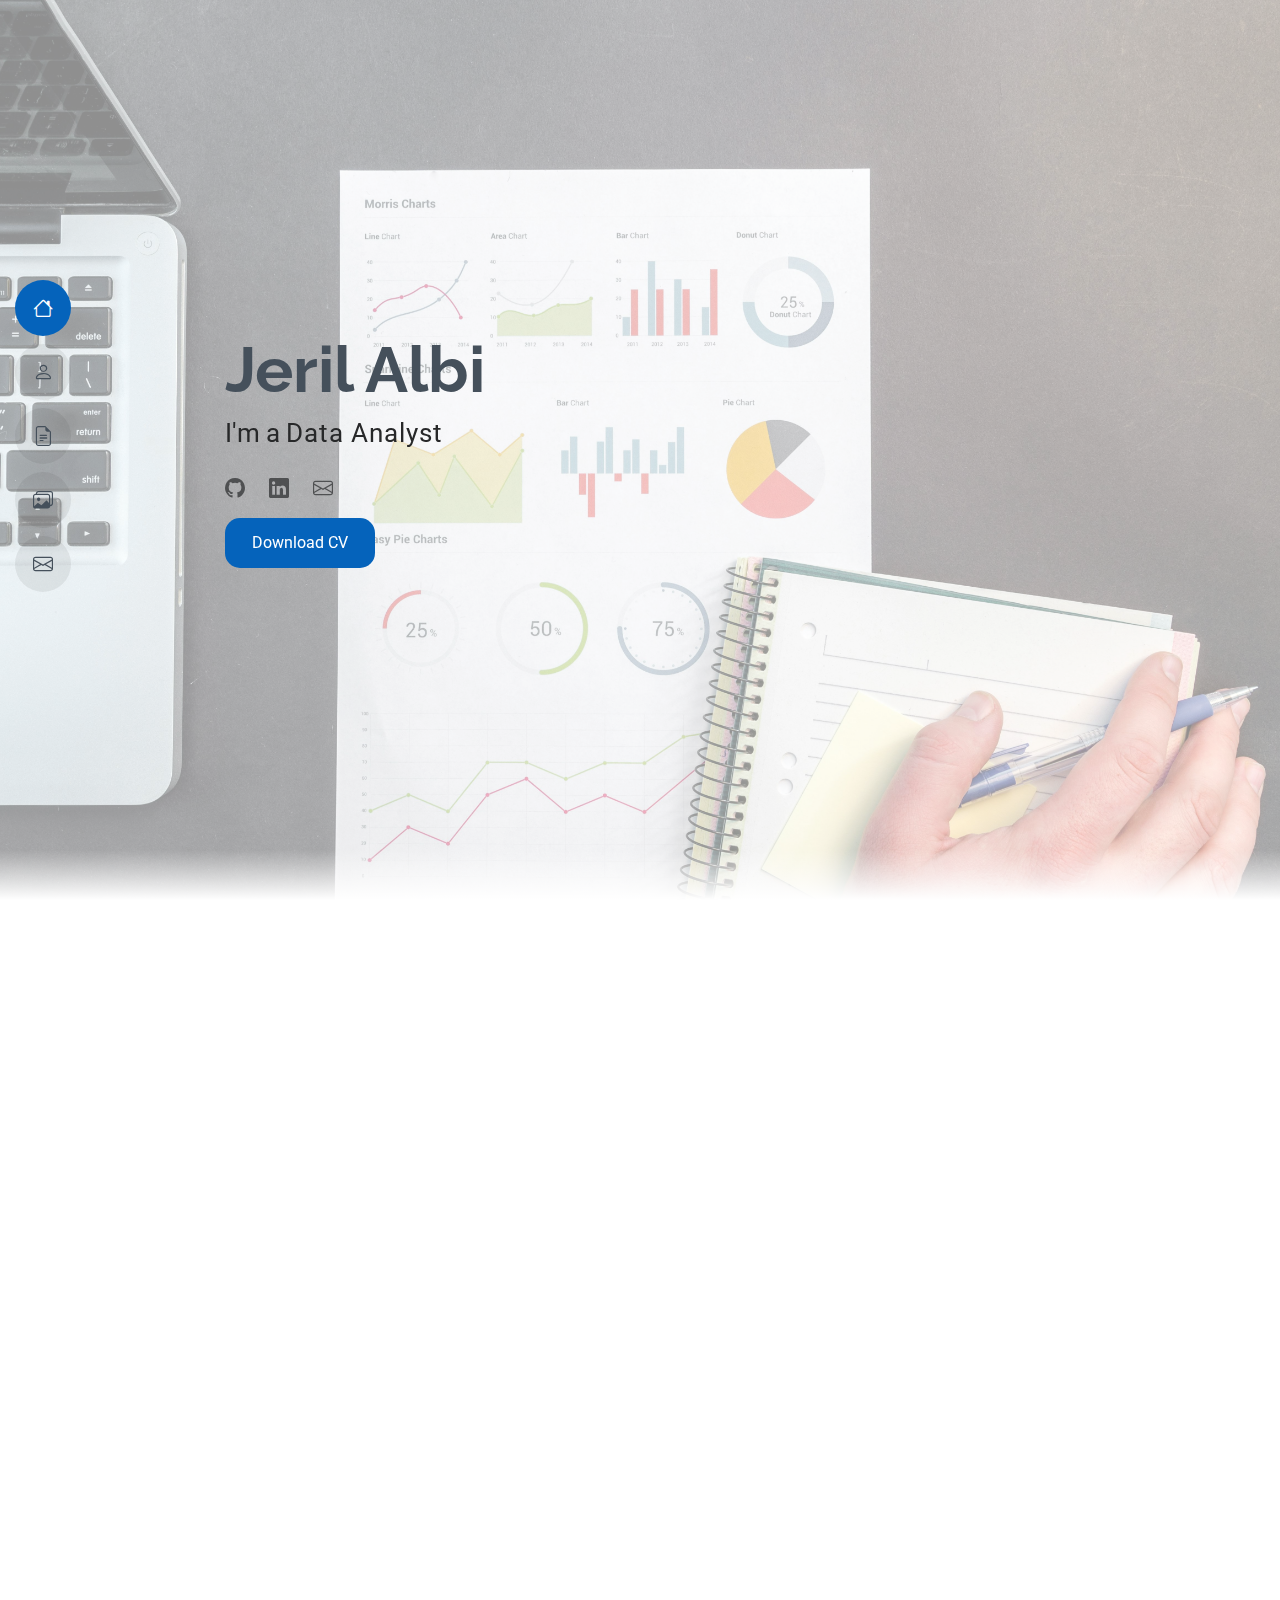
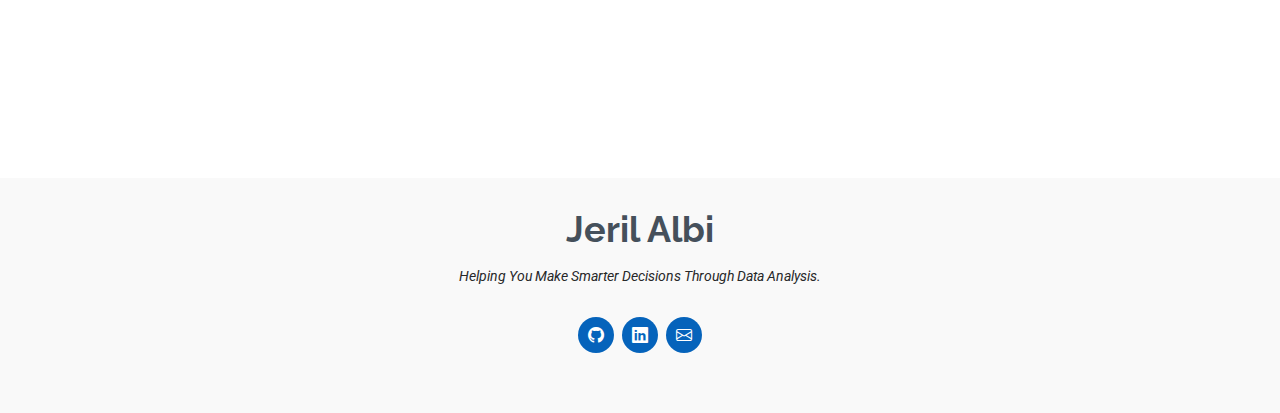
<file: index.html>
<!DOCTYPE html>
<html lang="en">

<head>
  <meta charset="utf-8">
  <meta content="width=device-width, initial-scale=1.0" name="viewport">
  <title>Jeril Albi | Data Analyst</title>
  <meta content="" name="description">
  <meta content="" name="keywords">

  <!-- Favicons -->
  <link href="assets/img/ja-logo.png" rel="icon">
  <link href="assets/img/ja-logo.png" rel="apple-touch-icon">

  <!-- Fonts -->
  <link href="https://fonts.googleapis.com" rel="preconnect">
  <link href="https://fonts.gstatic.com" rel="preconnect" crossorigin>
  <link
    href="https://fonts.googleapis.com/css2?family=Roboto:ital,wght@0,100;0,300;0,400;0,500;0,700;0,900;1,100;1,300;1,400;1,500;1,700;1,900&family=Poppins:ital,wght@0,100;0,200;0,300;0,400;0,500;0,600;0,700;0,800;0,900;1,100;1,200;1,300;1,400;1,500;1,600;1,700;1,800;1,900&family=Raleway:ital,wght@0,100;0,200;0,300;0,400;0,500;0,600;0,700;0,800;0,900;1,100;1,200;1,300;1,400;1,500;1,600;1,700;1,800;1,900&display=swap"
    rel="stylesheet">

  <!-- Vendor CSS Files -->
  <link href="assets/vendor/bootstrap/css/bootstrap.min.css" rel="stylesheet">
  <link href="assets/vendor/bootstrap-icons/bootstrap-icons.css" rel="stylesheet">
  <link href="assets/vendor/aos/aos.css" rel="stylesheet">
  <link href="assets/vendor/glightbox/css/glightbox.min.css" rel="stylesheet">
  <link href="assets/vendor/swiper/swiper-bundle.min.css" rel="stylesheet">

  <!-- Main CSS File -->
  <link href="assets/css/main.css" rel="stylesheet">
</head>

<body class="index-page">

  <header id="header" class="header d-flex flex-column justify-content-center">

    <i class="header-toggle d-xl-none bi bi-list"></i>

    <nav id="navmenu" class="navmenu">
      <ul>
        <li><a href="#hero" class="active"><i class="bi bi-house navicon"></i><span>Home</span></a></li>
        <li><a href="#about"><i class="bi bi-person navicon"></i><span>About</span></a></li>
        <li><a href="#resume"><i class="bi bi-file-earmark-text navicon"></i><span>Resume</span></a></li>
        <li><a href="#portfolio"><i class="bi bi-images navicon"></i><span>Portfolio</span></a></li>
        <li><a href="#contact"><i class="bi bi-envelope navicon"></i><span>Contact</span></a></li>
      </ul>
    </nav>

  </header>

  <main class="main">

    <!-- Hero Section -->
    <section id="hero" class="hero section light-background">

      <img src="assets/img/hero-bg.jpg" alt="">
      <div class="hero-bottom"></div>

      <div class="container" data-aos="zoom-out">
        <div class="row justify-content-center">
          <div class="col-lg-9">
            <h2>Jeril Albi</h2>
            <p>I'm a <span>Data Analyst</span></p>
            <div class="social-links">
              <a href="https://github.com/jerilalbi"><i class="bi bi-github"></i></a>
              <a href="https://www.linkedin.com/in/jeril-albi/"><i class="bi bi-linkedin"></i></a>
              <a href="mailto:devjerilalbi@gmail.com"><i class="bi bi-envelope"></i></a>
            </div>
            <a href="./assets/resume/Data Analyst.pdf" download="Jeril_Albi_CV.pdf">
              <div class="cv-download">Download CV</div>
            </a>
          </div>
        </div>
      </div>

    </section><!-- /Hero Section -->

    <!-- About Section -->
    <section id="about" class="about section">

      <!-- Section Title -->
      <div class="container section-title" data-aos="fade-up">
        <h2>About</h2>
      </div><!-- End Section Title -->

      <div class="container" data-aos="fade-up" data-aos-delay="100">

        <div class="row gy-4 justify-content-center">
          <div class="col-lg-4">
            <img src="assets/img/profile-img.png" class="img-fluid" alt="">
          </div>
          <div class="col-lg-8 content">
            <h2>Data Analyst & Data Extraction Specialist</h2>
            <p class="fst-italic py-3">
              I’m a passionate Data Analyst with hands-on experience in data scraping and analysis through freelance
              projects.
            </p>
            <div class="row">
              <div class="col-lg-6">
                <ul>
                  <li><i class="bi bi-chevron-right"></i> <strong>Name:</strong> <span>Jeril Albi</span></li>
                  <li><i class="bi bi-chevron-right"></i> <strong>Website:</strong>
                    <span>jerilalbi.github.io/data_analyst</span>
                  </li>
                  <li><i class="bi bi-chevron-right"></i> <strong>Phone:</strong> <span>+91 8075041750</span></li>
                  <li><i class="bi bi-chevron-right"></i> <strong>City:</strong> <span>Kochi, Kerala, India</span></li>
                </ul>
              </div>
              <div class="col-lg-6">
                <ul>
                  <li><i class="bi bi-chevron-right"></i> <strong>Age:</strong> <span>22</span></li>
                  <li><i class="bi bi-chevron-right"></i> <strong>Degree:</strong> <span>Bachelor</span></li>
                  <li><i class="bi bi-chevron-right"></i> <strong>Email:</strong> <span>devjerilalbi@gmail.com</span>
                  </li>
                  <li><i class="bi bi-chevron-right"></i> <strong>Freelance:</strong> <span>Available</span></li>
                </ul>
              </div>
            </div>
            <p class="py-3">
              As a fresher, I specialize in extracting data from diverse sources and transforming it into meaningful
              insights to support data-driven decisions. I’m continuously expanding my skills in tools like SQL, Excel,
              Python, and data visualization.
            </p>
          </div>
        </div>

      </div>

    </section><!-- /About Section -->

    <!-- Skills Section -->
    <section id="skills" class="skills section">

      <!-- Section Title -->
      <div class="container section-title" data-aos="fade-up">
        <h2>Skills</h2>
      </div><!-- End Section Title -->

      <div class="container" data-aos="fade-up" data-aos-delay="100">

        <div class="row skills-content skills-animation">

          <div class="col-lg-6">

            <div class="progress">
              <span class="skill"><span>SQL</span> <i class="val">95%</i></span>
              <div class="progress-bar-wrap">
                <div class="progress-bar" role="progressbar" aria-valuenow="95" aria-valuemin="0" aria-valuemax="100">
                </div>
              </div>
            </div><!-- End Skills Item -->

            <div class="progress">
              <span class="skill"><span>EXCEL</span> <i class="val">90%</i></span>
              <div class="progress-bar-wrap">
                <div class="progress-bar" role="progressbar" aria-valuenow="90" aria-valuemin="0" aria-valuemax="100">
                </div>
              </div>
            </div><!-- End Skills Item -->

            <div class="progress">
              <span class="skill"><span>PYTHON</span> <i class="val">85%</i></span>
              <div class="progress-bar-wrap">
                <div class="progress-bar" role="progressbar" aria-valuenow="85" aria-valuemin="0" aria-valuemax="100">
                </div>
              </div>
            </div><!-- End Skills Item -->

            <div class="progress">
              <span class="skill"><span>WEB SCRAPING</span> <i class="val">90%</i></span>
              <div class="progress-bar-wrap">
                <div class="progress-bar" role="progressbar" aria-valuenow="90" aria-valuemin="0" aria-valuemax="100">
                </div>
              </div>
            </div><!-- End Skills Item -->

          </div>

          <div class="col-lg-6">

            <div class="progress">
              <span class="skill"><span>POWER BI</span> <i class="val">87%</i></span>
              <div class="progress-bar-wrap">
                <div class="progress-bar" role="progressbar" aria-valuenow="87" aria-valuemin="0" aria-valuemax="100">
                </div>
              </div>
            </div><!-- End Skills Item -->

            <div class="progress">
              <span class="skill"><span>TABLEAU</span> <i class="val">80%</i></span>
              <div class="progress-bar-wrap">
                <div class="progress-bar" role="progressbar" aria-valuenow="80" aria-valuemin="0" aria-valuemax="100">
                </div>
              </div>
            </div><!-- End Skills Item -->

            <div class="progress">
              <span class="skill"><span>AWS</span> <i class="val">60%</i></span>
              <div class="progress-bar-wrap">
                <div class="progress-bar" role="progressbar" aria-valuenow="60" aria-valuemin="0" aria-valuemax="100">
                </div>
              </div>
            </div><!-- End Skills Item -->

          </div>

        </div>

      </div>

    </section><!-- /Skills Section -->

    <!-- Resume Section -->
    <section id="resume" class="resume section">

      <!-- Section Title -->
      <div class="container section-title" data-aos="fade-up">
        <h2>Resume</h2>
      </div><!-- End Section Title -->

      <div class="container">

        <div class="row">

          <div class="col-lg-6" data-aos="fade-up" data-aos-delay="100">
            <h3 class="resume-title">Sumary</h3>

            <div class="resume-item pb-0">
              <h4>Jeril Albi</h4>
              <p><em>Data Analyst with practical experience in data scraping and exploratory data analysis through
                  freelance projects. Skilled in collecting, cleaning, and analyzing data to uncover insights. Eager to
                  apply analytical skills in real-world business scenarios.</em></p>
              <ul>
                <li>Kochi, Kerala, IN</li>
                <li>(+91) 8075041750</li>
                <li>devjerilalbi@gmail.com</li>
              </ul>
            </div><!-- Edn Resume Item -->

            <h3 class="resume-title">Education</h3>
            <div class="resume-item">
              <h4>Bachelor in Software Development & System Administration</h4>
              <h5>2021 - 2024</h5>
              <p><em>Mahatma Gandhi University, Kerala, IN</em></p>
              <p>Gained a strong foundation in software development, system management, and programming concepts.
                Developed analytical thinking and technical skills that support my transition into data analysis.</p>
            </div><!-- Edn Resume Item -->

            <h3 class="resume-title">Experience</h3>
            <div class="resume-item">
              <h4>Google Map Scraping Freelance</h4>
              <h5>December 2024</h5>
              <p><em>Freelancer.com, Canada </em></p>
              <ul>
                <li>Developed a custom script to scrape data of 25,000+ auto parts stores across the United States from
                  Google Maps</li>
                <li>Automated data extraction using Puppeteer, handling pagination, location-based queries, and dynamic
                  content.</li>
                <li>Configured the script for deployment on AWS (EC2) for scheduled scraping tasks.</li>
                <li>Integrated with Amazon S3 to store and retrieve scraped data securely and efficiently.</li>
                <li>Ensured high-quality data output with cleaning, validation, and structured Excel file generation for
                  client
                  use.</li>
              </ul>
            </div><!-- Edn Resume Item -->
          </div>

          <div class="col-lg-6" data-aos="fade-up" data-aos-delay="200">
            <h3 class="resume-title"> </h3>

            <div class="resume-item">
              <h4>German Websites Extraction Freelance (2) </h4>
              <h5>December 2024</h5>
              <p><em>Upwork.com, Germany</em></p>
              <ul>
                <li>Built a automation script to search for websites across different categories using Google Search.
                </li>
                <li>Automatically visited each website and checked for last update timestamps to identify sites not
                  updated in over a year.</li>
                <li>Integrated with a traffic analysis API (SimilarWeb) to filter websites with monthly traffic over
                  1,000.</li>
                <li>Output structured lists of high-traffic, outdated websites for potential outreach or business
                  opportunities.</li>
              </ul>
            </div><!-- Edn Resume Item -->

            <div class="resume-item">
              <h4>Mobile App Engineer Intern</h4>
              <h5>April 2022 - May 2022</h5>
              <p><em>Centrric, Kerala, IN</em></p>
              <ul>
                <li>Developed and debugged features for a cross-platform mobile app using Flutter.</li>
                <li>Gained experience in working with structured data and real-time updates through Firebase.</li>
                <li>Collaborated with the design team to implement user-friendly interfaces and improve app usability.
                </li>
              </ul>
            </div><!-- Edn Resume Item -->

          </div>

        </div>

      </div>

    </section><!-- /Resume Section -->

    <!-- Portfolio Section -->
    <section id="portfolio" class="portfolio section">

      <!-- Section Title -->
      <div class="container section-title" data-aos="fade-up">
        <h2>Portfolio</h2>
      </div><!-- End Section Title -->

      <div class="container">

        <div class="isotope-layout" data-default-filter="*" data-layout="masonry" data-sort="original-order">

          <ul class="portfolio-filters isotope-filters" data-aos="fade-up" data-aos-delay="100">
            <li data-filter="*" class="filter-active">All</li>
            <li data-filter=".filter-analysis">Data Analysis</li>
            <li data-filter=".filter-scraping">Web Scraping</li>
          </ul><!-- End Portfolio Filters -->

          <div class="row gy-4 isotope-container" data-aos="fade-up" data-aos-delay="200">

            <div class="col-lg-4 col-md-6 portfolio-item isotope-item filter-analysis">
              <a href="./portfolio-details.html?id=1">
                <img src="assets/projects/electronics_sales/dashboard.png" class="img-fluid" alt="">
                <div class="portfolio-info">
                  <h4>Sales Analysis</h4>
                </div>
              </a>
            </div><!-- End Portfolio Item -->

            <div class="col-lg-4 col-md-6 portfolio-item isotope-item filter-analysis">
              <a href="./portfolio-details.html?id=2">
                <img src="assets/projects/marketing_analysis/dashboard1.jpg" class="img-fluid" alt="">
                <div class="portfolio-info">
                  <h4>Marketing Analysis</h4>
                </div>
              </a>
            </div><!-- End Portfolio Item -->

            <div class="col-lg-4 col-md-6 portfolio-item isotope-item filter-scraping">
              <a href="https://github.com/jerilalbi/google-map-scrapper">
                <img src="assets/projects/gmap_scraper/thumbnail.png" class="img-fluid" alt="">
                <div class="portfolio-info">
                  <h4>Google Map Scraper</h4>
                </div>
              </a>
            </div><!-- End Portfolio Item -->

            <div class="col-lg-4 col-md-6 portfolio-item isotope-item filter-scraping">
              <a href="https://github.com/jerilalbi/German-blog-scrape">
                <img src="assets/projects/website_scraper/thumbnail.png" class="img-fluid" alt="">
                <div class="portfolio-info">
                  <h4>German Website Scraper</h4>
                </div>
              </a>
            </div><!-- End Portfolio Item -->

          </div><!-- End Portfolio Container -->

        </div>

      </div>

    </section><!-- /Portfolio Section -->

    <!-- Testimonials Section -->
    <section id="testimonials" class="testimonials section">

      <!-- Section Title -->
      <div class="container section-title" data-aos="fade-up">
        <h2>Testimonials</h2>
      </div><!-- End Section Title -->

      <div class="container" data-aos="fade-up" data-aos-delay="100">

        <div class="swiper init-swiper">
          <script type="application/json" class="swiper-config">
            {
              "loop": true,
              "speed": 600,
              "autoplay": {
                "delay": 5000
              },
              "slidesPerView": "auto",
              "pagination": {
                "el": ".swiper-pagination",
                "type": "bullets",
                "clickable": true
              }
            }
          </script>
          <div class="swiper-wrapper">

            <div class="swiper-slide">
              <div class="testimonial-item">
                <div class="row gy-4 justify-content-center">
                  <div class="col-lg-6">
                    <div class="testimonial-content">
                      <p>
                        <i class="bi bi-quote quote-icon-left"></i>
                        <span>Jeril is expert in data scrapping . He delivered this project in timely manner. Would like
                          to work with him again in future !
                        </span>
                        <i class="bi bi-quote quote-icon-right"></i>
                      </p>
                      <h3>Mayur S</h3>
                      <h4>Canada</h4>
                      <div class="stars">
                        <i class="bi bi-star-fill"></i><i class="bi bi-star-fill"></i><i class="bi bi-star-fill"></i><i
                          class="bi bi-star-fill"></i><i class="bi bi-star-fill"></i>
                      </div>
                      <a href="https://www.freelancer.com/u/jerilAlbi?review_context_id=38927398&review_type=project&reviewee_role=freelancer&sb=t"
                        class="btn-visit align-self-start">Read Review</a></li>
                    </div>
                  </div>
                  <div class="col-lg-2 text-center">
                    <img src="assets/img/testimonials/freelancer_logo.png" class="img-fluid testimonial-img" alt="">
                  </div>
                </div>
              </div>
            </div><!-- End testimonial item -->

            <div class="swiper-slide">
              <div class="testimonial-item">
                <div class="row gy-4 justify-content-center">
                  <div class="col-lg-6">
                    <div class="testimonial-content">
                      <p>
                        <i class="bi bi-quote quote-icon-left"></i>
                        <span>Thank you for your work</span>
                        <i class="bi bi-quote quote-icon-right"></i>
                      </p>
                      <h3>Peter Wencel</h3>
                      <h4>Germany</h4>
                      <div class="stars">
                        <i class="bi bi-star-fill"></i><i class="bi bi-star-fill"></i><i class="bi bi-star-fill"></i><i
                          class="bi bi-star-fill"></i><i class="bi bi-star-fill"></i>
                      </div>
                      <a href="https://www.upwork.com/freelancers/~01678ce154aa192f32"
                        class="btn-visit align-self-start">Read Review</a></li>
                    </div>
                  </div>
                  <div class="col-lg-2 text-center">
                    <img src="assets/img/testimonials/upwork_logo.png" class="img-fluid testimonial-img" alt="">
                  </div>
                </div>
              </div>
            </div><!-- End testimonial item -->

          </div>
          <div class="swiper-pagination"></div>
        </div>

      </div>

    </section><!-- /Testimonials Section -->

    <!-- Contact Section -->
    <section id="contact" class="contact section">

      <!-- Section Title -->
      <div class="container section-title" data-aos="fade-up">
        <h2>Contact</h2>
      </div><!-- End Section Title -->

      <div class="container" data-aos="fade" data-aos-delay="100">

        <div class="row gy-4">

          <div class="col-lg-12 contact-sec-bx">
            <div class="info-item d-flex" data-aos="fade-up" data-aos-delay="200">
              <i class="bi bi-geo-alt flex-shrink-0"></i>
              <div>
                <h3>Address</h3>
                <p>North Paravur, Ernakulam, Kerala, India</p>
              </div>
            </div><!-- End Info Item -->

            <div class="info-item d-flex" data-aos="fade-up" data-aos-delay="300">
              <i class="bi bi-telephone flex-shrink-0"></i>
              <div>
                <h3>Call Me</h3>
                <p>+91 8075041750</p>
              </div>
            </div><!-- End Info Item -->

            <div class="info-item d-flex" data-aos="fade-up" data-aos-delay="400">
              <i class="bi bi-envelope flex-shrink-0"></i>
              <div>
                <h3>Email Me</h3>
                <p>devjerilalbi@gmail.com</p>
              </div>
            </div><!-- End Info Item -->

          </div>
        </div>

      </div>

    </section><!-- /Contact Section -->

  </main>

  <footer id="footer" class="footer position-relative light-background">
    <div class="container">
      <h3 class="sitename">Jeril Albi</h3>
      <p> Helping You Make Smarter Decisions Through Data Analysis. </p>
      <div class="social-links d-flex justify-content-center">
        <a href="https://github.com/jerilalbi"><i class="bi bi-github"></i></a>
        <a href="https://www.linkedin.com/in/jeril-albi/"><i class="bi bi-linkedin"></i></a>
        <a href="mailto:devjerilalbi@gmail.com"><i class="bi bi-envelope"></i></a>
      </div>
    </div>
  </footer>

  <!-- Scroll Top -->
  <a href="#" id="scroll-top" class="scroll-top d-flex align-items-center justify-content-center"><i
      class="bi bi-arrow-up-short"></i></a>

  <!-- Preloader -->
  <div id="preloader"></div>

  <!-- Vendor JS Files -->
  <script src="assets/vendor/bootstrap/js/bootstrap.bundle.min.js"></script>
  <script src="assets/vendor/php-email-form/validate.js"></script>
  <script src="assets/vendor/aos/aos.js"></script>
  <script src="assets/vendor/typed.js/typed.umd.js"></script>
  <script src="assets/vendor/purecounter/purecounter_vanilla.js"></script>
  <script src="assets/vendor/waypoints/noframework.waypoints.js"></script>
  <script src="assets/vendor/glightbox/js/glightbox.min.js"></script>
  <script src="assets/vendor/imagesloaded/imagesloaded.pkgd.min.js"></script>
  <script src="assets/vendor/isotope-layout/isotope.pkgd.min.js"></script>
  <script src="assets/vendor/swiper/swiper-bundle.min.js"></script>

  <!-- Main JS File -->
  <script src="assets/js/main.js"></script>

</body>

</html>
</file>
<file: assets/css/main.css>
:root {
  --default-font: "Roboto", system-ui, -apple-system, "Segoe UI", Roboto, "Helvetica Neue", Arial, "Noto Sans", "Liberation Sans", sans-serif, "Apple Color Emoji", "Segoe UI Emoji", "Segoe UI Symbol", "Noto Color Emoji";
  --heading-font: "Raleway", sans-serif;
  --nav-font: "Poppins", sans-serif;
}

/* Global Colors - The following color variables are used throughout the website. Updating them here will change the color scheme of the entire website */
:root {
  --background-color: #ffffff;
  /* Background color for the entire website, including individual sections */
  --default-color: #272829;
  /* Default color used for the majority of the text content across the entire website */
  --heading-color: #45505b;
  /* Color for headings, subheadings and title throughout the website */
  --accent-color: #0563bb;
  /* Accent color that represents your brand on the website. It's used for buttons, links, and other elements that need to stand out */
  --surface-color: #ffffff;
  /* The surface color is used as a background of boxed elements within sections, such as cards, icon boxes, or other elements that require a visual separation from the global background. */
  --contrast-color: #ffffff;
  /* Contrast color for text, ensuring readability against backgrounds of accent, heading, or default colors. */
}

/* Nav Menu Colors - The following color variables are used specifically for the navigation menu. They are separate from the global colors to allow for more customization options */
:root {
  --nav-color: #45505b;
  /* The default color of the main navmenu links */
  --nav-hover-color: #0563bb;
  /* Applied to main navmenu links when they are hovered over or active */
  --nav-mobile-background-color: #ffffff;
  /* Used as the background color for mobile navigation menu */
  --nav-dropdown-background-color: #ffffff;
  /* Used as the background color for dropdown items that appear when hovering over primary navigation items */
  --nav-dropdown-color: #212529;
  /* Used for navigation links of the dropdown items in the navigation menu. */
  --nav-dropdown-hover-color: #0563bb;
  /* Similar to --nav-hover-color, this color is applied to dropdown navigation links when they are hovered over. */
}

/* Color Presets - These classes override global colors when applied to any section or element, providing reuse of the sam color scheme. */

.light-background {
  --background-color: #f9f9f9;
  --surface-color: #ffffff;
}

.dark-background {
  --background-color: #060606;
  --default-color: #ffffff;
  --heading-color: #ffffff;
  --surface-color: #252525;
  --contrast-color: #ffffff;
}

/* Smooth scroll */
:root {
  scroll-behavior: smooth;
}

/*--------------------------------------------------------------
# General Styling & Shared Classes
--------------------------------------------------------------*/
body {
  overflow-x: hidden;
  color: var(--default-color);
  background-color: var(--background-color);
  font-family: var(--default-font);
}

a {
  color: var(--accent-color);
  text-decoration: none;
  transition: 0.3s;
}

a:hover {
  color: color-mix(in srgb, var(--accent-color), transparent 25%);
  text-decoration: none;
}

h1,
h2,
h3,
h4,
h5,
h6 {
  color: var(--heading-color);
  font-family: var(--heading-font);
}

/* PHP Email Form Messages
------------------------------*/
.php-email-form .error-message {
  display: none;
  background: #df1529;
  color: #ffffff;
  text-align: left;
  padding: 15px;
  margin-bottom: 24px;
  font-weight: 600;
}

.php-email-form .sent-message {
  display: none;
  color: #ffffff;
  background: #059652;
  text-align: center;
  padding: 15px;
  margin-bottom: 24px;
  font-weight: 600;
}

.php-email-form .loading {
  display: none;
  background: var(--surface-color);
  text-align: center;
  padding: 15px;
  margin-bottom: 24px;
}

.php-email-form .loading:before {
  content: "";
  display: inline-block;
  border-radius: 50%;
  width: 24px;
  height: 24px;
  margin: 0 10px -6px 0;
  border: 3px solid var(--accent-color);
  border-top-color: var(--surface-color);
  animation: php-email-form-loading 1s linear infinite;
}

@keyframes php-email-form-loading {
  0% {
    transform: rotate(0deg);
  }

  100% {
    transform: rotate(360deg);
  }
}

/*--------------------------------------------------------------
# Global Header
--------------------------------------------------------------*/
.header {
  color: var(--default-color);
  position: fixed;
  top: 0;
  left: 0;
  bottom: 0;
  padding: 0 15px;
  transition: all ease-in-out 0.3s;
  overflow-y: auto;
  z-index: 997;
  min-width: 200px;
}

@media (max-width: 1199px) {
  .header {
    background-color: var(--background-color);
    border-right: 1px solid color-mix(in srgb, var(--default-color), transparent 90%);
    width: 300px;
    left: -100%;
  }
}

@media (min-width: 1200px) and (max-width: 1600px) {
  .header~main {
    margin-left: 160px;
  }

  .header~main .hero {
    margin-left: -160px;
    width: 100vw;
  }
}

.header.header-show {
  left: 0;
}

.header .header-toggle {
  color: var(--contrast-color);
  background-color: var(--accent-color);
  font-size: 22px;
  display: flex;
  align-items: center;
  justify-content: center;
  width: 40px;
  height: 40px;
  border-radius: 50%;
  cursor: pointer;
  position: fixed;
  top: 15px;
  right: 15px;
  z-index: 9999;
  transition: background-color 0.3s;
}

.header .header-toggle:hover {
  color: var(--contrast-color);
  background-color: color-mix(in srgb, var(--accent-color) 90%, white 15%);
}

/*--------------------------------------------------------------
# Navigation Menu
--------------------------------------------------------------*/
.navmenu {
  padding: 0;
  z-index: 9997;
}

.navmenu ul {
  list-style: none;
  padding: 0 0 20px 0;
  margin: 0;
  width: 140px;
}

.navmenu a,
.navmenu a:focus {
  color: var(--nav-color);
  font-family: var(--nav-font);
  display: flex;
  align-items: center;
  padding: 10px 18px;
  margin-bottom: 8px;
  font-size: 15px;
  border-radius: 50px;
  background: color-mix(in srgb, var(--default-color), transparent 92%);
  height: 56px;
  width: 100%;
  overflow: hidden;
  transition: 0.3s;
}

.navmenu a i,
.navmenu a:focus i {
  font-size: 20px;
}

.navmenu a span,
.navmenu a:focus span {
  padding: 0 5px 0 7px;
}

@media (min-width: 992px) {

  .navmenu a,
  .navmenu a:focus {
    max-width: 56px;
  }

  .navmenu a span,
  .navmenu a:focus span {
    display: none;
  }
}

.navmenu a:hover,
.navmenu .active,
.navmenu .active:focus,
.navmenu li:hover>a {
  color: var(--contrast-color);
  background: var(--nav-hover-color);
}

.navmenu a:hover,
.navmenu li:hover>a {
  max-width: 100%;
  color: var(--contrast-color);
}

.navmenu a:hover span,
.navmenu li:hover>a span {
  display: block;
}

/*--------------------------------------------------------------
# Global Footer
--------------------------------------------------------------*/
.footer {
  color: var(--default-color);
  background-color: var(--background-color);
  font-size: 14px;
  text-align: center;
  padding: 30px 0;
  position: relative;
}

.footer h3 {
  font-size: 36px;
  font-weight: 700;
  position: relative;
  padding: 0;
  margin: 0 0 15px 0;
}

.footer p {
  font-size: 15;
  font-style: italic;
  padding: 0;
  margin: 0 0 30px 0;
}

.footer .social-links {
  margin: 0 0 30px 0;
}

.footer .social-links a {
  font-size: 16px;
  display: flex;
  align-items: center;
  justify-content: center;
  background: var(--accent-color);
  color: var(--contrast-color);
  line-height: 1;
  margin: 0 4px;
  border-radius: 50%;
  text-align: center;
  width: 36px;
  height: 36px;
  transition: 0.3s;
}

.footer .social-links a:hover {
  background: color-mix(in srgb, var(--accent-color), transparent 20%);
  text-decoration: none;
}

.footer .copyright {
  padding-top: 25px;
  border-top: 1px solid color-mix(in srgb, var(--default-color), transparent 90%);
}

.footer .credits {
  font-size: 13px;
  padding-top: 5px;
}

/*--------------------------------------------------------------
# Preloader
--------------------------------------------------------------*/
#preloader {
  position: fixed;
  inset: 0;
  z-index: 999999;
  overflow: hidden;
  background: var(--background-color);
  transition: all 0.6s ease-out;
}

#preloader:before {
  content: "";
  position: fixed;
  top: calc(50% - 30px);
  left: calc(50% - 30px);
  border: 6px solid #ffffff;
  border-color: var(--accent-color) transparent var(--accent-color) transparent;
  border-radius: 50%;
  width: 60px;
  height: 60px;
  animation: animate-preloader 1.5s linear infinite;
}

@keyframes animate-preloader {
  0% {
    transform: rotate(0deg);
  }

  100% {
    transform: rotate(360deg);
  }
}

/*--------------------------------------------------------------
# Scroll Top Button
--------------------------------------------------------------*/
.scroll-top {
  position: fixed;
  visibility: hidden;
  opacity: 0;
  right: 15px;
  bottom: -15px;
  z-index: 99999;
  background-color: var(--accent-color);
  width: 44px;
  height: 44px;
  border-radius: 50px;
  transition: all 0.4s;
}

.scroll-top i {
  font-size: 24px;
  color: var(--contrast-color);
  line-height: 0;
}

.scroll-top:hover {
  background-color: color-mix(in srgb, var(--accent-color), transparent 20%);
  color: var(--contrast-color);
}

.scroll-top.active {
  visibility: visible;
  opacity: 1;
  bottom: 15px;
}

/*--------------------------------------------------------------
# Disable aos animation delay on mobile devices
--------------------------------------------------------------*/
@media screen and (max-width: 768px) {
  [data-aos-delay] {
    transition-delay: 0 !important;
  }
}

/*--------------------------------------------------------------
# Global Page Titles & Breadcrumbs
--------------------------------------------------------------*/
.page-title {
  --background-color: color-mix(in srgb, var(--default-color), transparent 96%);
  color: var(--default-color);
  background-color: var(--background-color);
  padding: 20px 0;
  position: relative;
}

.page-title h1 {
  font-size: 28px;
  font-weight: 700;
  margin: 0;
}

.page-title .breadcrumbs ol {
  display: flex;
  flex-wrap: wrap;
  list-style: none;
  padding: 0 0 10px 0;
  margin: 0;
  font-size: 14px;
  font-weight: 400;
}

.page-title .breadcrumbs ol li+li {
  padding-left: 10px;
}

.page-title .breadcrumbs ol li+li::before {
  content: "/";
  display: inline-block;
  padding-right: 10px;
  color: color-mix(in srgb, var(--default-color), transparent 70%);
}

/*--------------------------------------------------------------
# Global Sections
--------------------------------------------------------------*/
section,
.section {
  color: var(--default-color);
  background-color: var(--background-color);
  padding: 60px 0;
  overflow: clip;
}

/*--------------------------------------------------------------
# Global Section Titles
--------------------------------------------------------------*/
.section-title {
  text-align: center;
  padding-bottom: 60px;
  position: relative;
}

.section-title h2 {
  font-size: 32px;
  font-weight: 700;
  margin-bottom: 20px;
  padding-bottom: 20px;
  position: relative;
}

.section-title h2:before {
  content: "";
  position: absolute;
  display: block;
  width: 160px;
  height: 1px;
  background: color-mix(in srgb, var(--default-color), transparent 60%);
  left: 0;
  right: 0;
  bottom: 1px;
  margin: auto;
}

.section-title h2::after {
  content: "";
  position: absolute;
  display: block;
  width: 60px;
  height: 3px;
  background: var(--accent-color);
  left: 0;
  right: 0;
  bottom: 0;
  margin: auto;
}

.section-title p {
  margin-bottom: 0;
}

/*--------------------------------------------------------------
# Hero Section
--------------------------------------------------------------*/
.hero {
  width: 100%;
  min-height: 100vh;
  position: relative;
  padding: 80px 0;
  display: flex;
  align-items: center;
  justify-content: center;
}

.hero img {
  position: absolute;
  inset: 0;
  display: block;
  width: 100%;
  height: 100%;
  object-fit: cover;
  z-index: 1;
}

.hero:before {
  content: "";
  background: color-mix(in srgb, rgba(255, 255, 255, 0.8), transparent 30%);
  position: absolute;
  inset: 0;
  z-index: 2;
}

.hero .container {
  position: relative;
  z-index: 3;
}

.hero h2 {
  margin: 0;
  font-size: 64px;
  font-weight: 700;
}

.hero p {
  margin: 5px 0 0 0;
  font-size: 26px;
}

.hero p span {
  letter-spacing: 1px;
  /* border-bottom: 2px solid var(--accent-color); */
}

.cv-download {
  height: 50px;
  width: 150px;
  margin-top: 15px;
  background: var(--accent-color);
  border-radius: 15px;
  display: flex;
  align-items: center;
  justify-content: center;
  color: var(--contrast-color);
  cursor: pointer;
}

.hero .social-links {
  margin-top: 25px;
}

.hero .social-links a {
  font-size: 20px;
  display: inline-block;
  color: color-mix(in srgb, var(--default-color), transparent 30%);
  line-height: 1;
  margin-right: 20px;
  transition: 0.3s;
}

.hero .social-links a:hover {
  color: var(--accent-color);
}

.hero-bottom {
  position: absolute;
  bottom: 0;
  height: 50px;
  width: 100%;
  background: linear-gradient(to top, white, transparent);
  z-index: 5;
}

@media (max-width: 768px) {
  .hero h2 {
    font-size: 32px;
  }

  .hero p {
    font-size: 20px;
  }
}

/*--------------------------------------------------------------
# About Section
--------------------------------------------------------------*/
.about .content h2 {
  font-weight: 700;
  font-size: 24px;
}

.about .content ul {
  list-style: none;
  padding: 0;
}

.about .content ul li {
  margin-bottom: 20px;
  display: flex;
  align-items: center;
}

.about .content ul strong {
  margin-right: 10px;
}

.about .content ul i {
  font-size: 16px;
  margin-right: 5px;
  color: var(--accent-color);
  line-height: 0;
}

/*--------------------------------------------------------------
# Stats Section
--------------------------------------------------------------*/
.stats i {
  background-color: var(--accent-color);
  color: var(--contrast-color);
  width: 54px;
  height: 54px;
  font-size: 24px;
  border-radius: 50px;
  display: inline-flex;
  align-items: center;
  justify-content: center;
  position: relative;
  z-index: 1;
}

.stats .stats-item {
  margin-top: 10px;
  width: 100%;
  position: relative;
  text-align: center;
  z-index: 0;
}

.stats .stats-item span {
  font-size: 36px;
  display: block;
  font-weight: 700;
  color: color-mix(in srgb, var(--default-color), transparent 20%);
}

.stats .stats-item p {
  padding: 0;
  margin: 0;
  color: color-mix(in srgb, var(--default-color), transparent 50%);
  font-size: 16px;
}

/*--------------------------------------------------------------
# Skills Section
--------------------------------------------------------------*/
.skills .progress {
  height: 60px;
  display: block;
  background: none;
  border-radius: 0;
}

.skills .progress .skill {
  color: var(--heading-color);
  padding: 0;
  margin: 0 0 6px 0;
  text-transform: uppercase;
  display: block;
  font-weight: 600;
  font-family: var(--heading-font);
}

.skills .progress .skill .val {
  float: right;
  font-style: normal;
}

.skills .progress-bar-wrap {
  background: color-mix(in srgb, var(--default-color), transparent 90%);
  height: 10px;
}

.skills .progress-bar {
  width: 1px;
  height: 10px;
  transition: 0.9s;
  background-color: var(--accent-color);
}

/*--------------------------------------------------------------
# Resume Section
--------------------------------------------------------------*/
.resume .resume-title {
  color: var(--heading-color);
  font-size: 26px;
  font-weight: 700;
  margin-top: 20px;
  margin-bottom: 20px;
}

.resume .resume-item {
  padding: 0 0 20px 20px;
  margin-top: -2px;
  border-left: 2px solid var(--accent-color);
  position: relative;
}

.resume .resume-item h4 {
  line-height: 18px;
  font-size: 18px;
  font-weight: 600;
  text-transform: uppercase;
  color: color-mix(in srgb, var(--default-color), transparent 20%);
  margin-bottom: 10px;
}

.resume .resume-item h5 {
  font-size: 16px;
  padding: 5px 15px;
  display: inline-block;
  font-weight: 600;
  margin-bottom: 10px;
}

.resume .resume-item ul {
  padding-left: 20px;
}

.resume .resume-item ul li {
  padding-bottom: 10px;
}

.resume .resume-item:last-child {
  padding-bottom: 0;
}

.resume .resume-item::before {
  content: "";
  position: absolute;
  width: 16px;
  height: 16px;
  border-radius: 50px;
  left: -9px;
  top: 0;
  background: var(--background-color);
  border: 2px solid var(--accent-color);
}

/*--------------------------------------------------------------
# Portfolio Section
--------------------------------------------------------------*/
.portfolio .portfolio-filters {
  padding: 0;
  margin: 0 auto 20px auto;
  list-style: none;
  text-align: center;
}

.portfolio .portfolio-filters li {
  cursor: pointer;
  display: inline-block;
  padding: 8px 20px 10px 20px;
  margin: 0;
  font-size: 15px;
  font-weight: 500;
  line-height: 1;
  margin-bottom: 5px;
  border-radius: 50px;
  transition: all 0.3s ease-in-out;
  font-family: var(--heading-font);
}

.portfolio .portfolio-filters li:hover,
.portfolio .portfolio-filters li.filter-active {
  color: var(--contrast-color);
  background-color: var(--accent-color);
}

.portfolio .portfolio-filters li:first-child {
  margin-left: 0;
}

.portfolio .portfolio-filters li:last-child {
  margin-right: 0;
}

@media (max-width: 575px) {
  .portfolio .portfolio-filters li {
    font-size: 14px;
    margin: 0 0 10px 0;
  }
}

.portfolio .portfolio-item {
  position: relative;
  overflow: hidden;
}

.portfolio .portfolio-item .portfolio-info {
  opacity: 0;
  position: absolute;
  left: 0;
  right: 0;
  bottom: -100%;
  z-index: 3;
  transition: all ease-in-out 0.5s;
  background: color-mix(in srgb, var(--background-color), transparent 10%);
  padding: 15px;
}

.portfolio .portfolio-item .portfolio-info h4 {
  font-size: 18px;
  font-weight: 600;
  padding-right: 50px;
}

.portfolio .portfolio-item .portfolio-info p {
  color: color-mix(in srgb, var(--default-color), transparent 30%);
  font-size: 14px;
  margin-bottom: 0;
  padding-right: 50px;
}

.portfolio .portfolio-item .portfolio-info .preview-link,
.portfolio .portfolio-item .portfolio-info .details-link {
  position: absolute;
  right: 50px;
  font-size: 24px;
  top: calc(50% - 14px);
  color: color-mix(in srgb, var(--default-color), transparent 30%);
  transition: 0.3s;
  line-height: 0;
}

.portfolio .portfolio-item .portfolio-info .preview-link:hover,
.portfolio .portfolio-item .portfolio-info .details-link:hover {
  color: var(--accent-color);
}

.portfolio .portfolio-item .portfolio-info .details-link {
  right: 14px;
  font-size: 28px;
}

.portfolio .portfolio-item:hover .portfolio-info {
  opacity: 1;
  bottom: 0;
}

/*--------------------------------------------------------------
# Services Section
--------------------------------------------------------------*/
.services .service-item {
  background-color: var(--surface-color);
  box-shadow: 0px 5px 90px 0px rgba(0, 0, 0, 0.1);
  height: 100%;
  padding: 60px 30px;
  text-align: center;
  transition: 0.3s;
  border-radius: 5px;
}

.services .service-item .icon {
  margin: 0 auto;
  width: 100px;
  height: 100px;
  display: flex;
  align-items: center;
  justify-content: center;
  transition: ease-in-out 0.3s;
  position: relative;
}

.services .service-item .icon i {
  font-size: 36px;
  transition: 0.5s;
  position: relative;
}

.services .service-item .icon svg {
  position: absolute;
  top: 0;
  left: 0;
}

.services .service-item .icon svg path {
  transition: 0.5s;
  fill: color-mix(in srgb, var(--default-color), transparent 95%);
}

.services .service-item h3 {
  font-weight: 700;
  margin: 10px 0 15px 0;
  font-size: 22px;
}

.services .service-item p {
  line-height: 24px;
  font-size: 14px;
  margin-bottom: 0;
}

.services .service-item:hover {
  box-shadow: 0px 5px 35px 0px rgba(0, 0, 0, 0.1);
}

.services .service-item.item-cyan i {
  color: #0dcaf0;
}

.services .service-item.item-cyan:hover .icon i {
  color: #fff;
}

.services .service-item.item-cyan:hover .icon path {
  fill: #0dcaf0;
}

.services .service-item.item-orange i {
  color: #fd7e14;
}

.services .service-item.item-orange:hover .icon i {
  color: #fff;
}

.services .service-item.item-orange:hover .icon path {
  fill: #fd7e14;
}

.services .service-item.item-teal i {
  color: #20c997;
}

.services .service-item.item-teal:hover .icon i {
  color: #fff;
}

.services .service-item.item-teal:hover .icon path {
  fill: #20c997;
}

.services .service-item.item-red i {
  color: #df1529;
}

.services .service-item.item-red:hover .icon i {
  color: #fff;
}

.services .service-item.item-red:hover .icon path {
  fill: #df1529;
}

.services .service-item.item-indigo i {
  color: #6610f2;
}

.services .service-item.item-indigo:hover .icon i {
  color: #fff;
}

.services .service-item.item-indigo:hover .icon path {
  fill: #6610f2;
}

.services .service-item.item-pink i {
  color: #f3268c;
}

.services .service-item.item-pink:hover .icon i {
  color: #fff;
}

.services .service-item.item-pink:hover .icon path {
  fill: #f3268c;
}

/*--------------------------------------------------------------
# Testimonials Section
--------------------------------------------------------------*/
.testimonials .testimonials-carousel,
.testimonials .testimonials-slider {
  overflow: hidden;
}

.testimonials .testimonial-item .testimonial-content {
  border-left: 3px solid var(--accent-color);
  padding-left: 30px;
}

.testimonials .testimonial-item .testimonial-img {
  border-radius: 50%;
  border: 4px solid var(--background-color);
  margin: 0 auto;
}

.testimonials .testimonial-item h3 {
  font-size: 20px;
  font-weight: bold;
  margin: 10px 0 5px 0;
}

.testimonials .testimonial-item h4 {
  font-size: 14px;
  color: color-mix(in srgb, var(--default-color), transparent 40%);
  margin: 0 0 10px 0;
}

.testimonials .testimonial-item .stars i {
  color: #ffc107;
  margin: 0 1px;
}

.testimonials .testimonial-item .quote-icon-left,
.testimonials .testimonial-item .quote-icon-right {
  color: color-mix(in srgb, var(--accent-color), transparent 50%);
  font-size: 26px;
  line-height: 0;
}

.testimonials .testimonial-item .quote-icon-left {
  display: inline-block;
  left: -5px;
  position: relative;
}

.testimonials .testimonial-item .quote-icon-right {
  display: inline-block;
  right: -5px;
  position: relative;
  top: 10px;
  transform: scale(-1, -1);
}

.testimonials .testimonial-item p {
  font-style: italic;
}

.testimonials .swiper-wrapper {
  height: auto;
}

.testimonials .swiper-pagination {
  margin-top: 30px;
  position: relative;
}

.testimonials .swiper-pagination .swiper-pagination-bullet {
  width: 12px;
  height: 12px;
  background-color: color-mix(in srgb, var(--default-color), transparent 85%);
  opacity: 1;
}

.testimonials .swiper-pagination .swiper-pagination-bullet-active {
  background-color: var(--accent-color);
}

/*--------------------------------------------------------------
# Contact Section
--------------------------------------------------------------*/
.contact-sec-bx {
  display: flex;
  justify-content: space-evenly;
  width: 100%;
}

.contact .info-item i {
  color: var(--accent-color);
  background: color-mix(in srgb, var(--accent-color), transparent 92%);
  font-size: 20px;
  width: 44px;
  height: 44px;
  display: flex;
  justify-content: center;
  align-items: center;
  border-radius: 50px;
  transition: all 0.3s ease-in-out;
  margin-right: 15px;
}

.contact .info-item h3 {
  padding: 0;
  font-size: 18px;
  font-weight: 700;
  margin-bottom: 5px;
}

.contact .info-item p {
  padding: 0;
  margin-bottom: 0;
  font-size: 14px;
}

.contact .info-item:hover i {
  background: var(--accent-color);
  color: var(--contrast-color);
}

.contact .php-email-form {
  height: 100%;
}

.contact .php-email-form input[type=text],
.contact .php-email-form input[type=email],
.contact .php-email-form textarea {
  font-size: 14px;
  padding: 10px 15px;
  box-shadow: none;
  border-radius: 0;
  color: var(--default-color);
  background-color: color-mix(in srgb, var(--background-color), transparent 50%);
  border-color: color-mix(in srgb, var(--default-color), transparent 80%);
}

.contact .php-email-form input[type=text]:focus,
.contact .php-email-form input[type=email]:focus,
.contact .php-email-form textarea:focus {
  border-color: var(--accent-color);
}

.contact .php-email-form input[type=text]::placeholder,
.contact .php-email-form input[type=email]::placeholder,
.contact .php-email-form textarea::placeholder {
  color: color-mix(in srgb, var(--default-color), transparent 70%);
}

.contact .php-email-form button[type=submit] {
  color: var(--contrast-color);
  background: var(--accent-color);
  border: 0;
  padding: 10px 30px;
  transition: 0.4s;
  border-radius: 50px;
}

.contact .php-email-form button[type=submit]:hover {
  background: color-mix(in srgb, var(--accent-color), transparent 25%);
}

/*--------------------------------------------------------------
# Portfolio Details Section
--------------------------------------------------------------*/
.portfolio-details .portfolio-details-slider img {
  width: 100%;
}

.portfolio-details .swiper-wrapper {
  height: auto;
}

.portfolio-details .swiper-button-prev,
.portfolio-details .swiper-button-next {
  width: 48px;
  height: 48px;
}

.portfolio-details .swiper-button-prev:after,
.portfolio-details .swiper-button-next:after {
  color: rgba(255, 255, 255, 0.8);
  background-color: rgba(0, 0, 0, 0.15);
  font-size: 24px;
  border-radius: 50%;
  width: 48px;
  height: 48px;
  display: flex;
  align-items: center;
  justify-content: center;
  transition: 0.3s;
}

.portfolio-details .swiper-button-prev:hover:after,
.portfolio-details .swiper-button-next:hover:after {
  background-color: rgba(0, 0, 0, 0.3);
}

@media (max-width: 575px) {

  .portfolio-details .swiper-button-prev,
  .portfolio-details .swiper-button-next {
    display: none;
  }
}

.portfolio-details .swiper-pagination {
  margin-top: 20px;
  position: relative;
}

.portfolio-details .swiper-pagination .swiper-pagination-bullet {
  width: 10px;
  height: 10px;
  background-color: color-mix(in srgb, var(--default-color), transparent 85%);
  opacity: 1;
}

.portfolio-details .swiper-pagination .swiper-pagination-bullet-active {
  background-color: var(--accent-color);
}

.portfolio-details .portfolio-info h3 {
  font-size: 22px;
  font-weight: 700;
  margin-bottom: 20px;
  padding-bottom: 20px;
  position: relative;
}

.portfolio-details .portfolio-info h3:after {
  content: "";
  position: absolute;
  display: block;
  width: 50px;
  height: 3px;
  background: var(--accent-color);
  left: 0;
  bottom: 0;
}

.portfolio-details .portfolio-info ul {
  list-style: none;
  padding: 0;
  font-size: 15px;
}

.portfolio-details .portfolio-info ul li {
  display: flex;
  flex-direction: column;
  padding-bottom: 15px;
}

.portfolio-details .portfolio-info ul strong {
  text-transform: uppercase;
  font-weight: 400;
  color: color-mix(in srgb, var(--default-color), transparent 50%);
  font-size: 14px;
}

.portfolio-details .portfolio-info .btn-visit {
  padding: 8px 40px;
  background: var(--accent-color);
  color: var(--contrast-color);
  border-radius: 50px;
  transition: 0.3s;
}

.portfolio-details .portfolio-info .btn-visit:hover {
  background: color-mix(in srgb, var(--accent-color), transparent 20%);
}

.portfolio-details .portfolio-description h2 {
  font-size: 26px;
  font-weight: 700;
  margin-bottom: 20px;
}

.portfolio-details .portfolio-description p {
  padding: 0;
}

.portfolio-details .portfolio-description .testimonial-item {
  padding: 30px 30px 0 30px;
  position: relative;
  background: color-mix(in srgb, var(--default-color), transparent 97%);
  margin-bottom: 50px;
}

.portfolio-details .portfolio-description .testimonial-item .testimonial-img {
  width: 90px;
  border-radius: 50px;
  border: 6px solid var(--background-color);
  float: left;
  margin: 0 10px 0 0;
}

.portfolio-details .portfolio-description .testimonial-item h3 {
  font-size: 18px;
  font-weight: bold;
  margin: 15px 0 5px 0;
  padding-top: 20px;
}

.portfolio-details .portfolio-description .testimonial-item h4 {
  font-size: 14px;
  color: #6c757d;
  margin: 0;
}

.portfolio-details .portfolio-description .testimonial-item .quote-icon-left,
.portfolio-details .portfolio-description .testimonial-item .quote-icon-right {
  color: color-mix(in srgb, var(--accent-color), transparent 50%);
  font-size: 26px;
  line-height: 0;
}

.portfolio-details .portfolio-description .testimonial-item .quote-icon-left {
  display: inline-block;
  left: -5px;
  position: relative;
}

.portfolio-details .portfolio-description .testimonial-item .quote-icon-right {
  display: inline-block;
  right: -5px;
  position: relative;
  top: 10px;
  transform: scale(-1, -1);
}

.portfolio-details .portfolio-description .testimonial-item p {
  font-style: italic;
  margin: 0 0 15px 0 0 0;
  padding: 0;
}

/*--------------------------------------------------------------
# Service Details Section
--------------------------------------------------------------*/
.service-details .service-box {
  padding: 20px;
  box-shadow: 0px 2px 20px rgba(0, 0, 0, 0.1);
}

.service-details .service-box+.service-box {
  margin-top: 30px;
}

.service-details .service-box h4 {
  font-size: 20px;
  font-weight: 700;
  border-bottom: 2px solid color-mix(in srgb, var(--default-color), transparent 92%);
  padding-bottom: 15px;
  margin-bottom: 15px;
}

.service-details .services-list a {
  color: color-mix(in srgb, var(--default-color), transparent 20%);
  background-color: color-mix(in srgb, var(--default-color), transparent 96%);
  display: flex;
  align-items: center;
  padding: 12px 15px;
  margin-top: 15px;
  transition: 0.3s;
}

.service-details .services-list a:first-child {
  margin-top: 0;
}

.service-details .services-list a i {
  font-size: 16px;
  margin-right: 8px;
  color: var(--accent-color);
}

.service-details .services-list a.active {
  color: var(--contrast-color);
  background-color: var(--accent-color);
}

.service-details .services-list a.active i {
  color: var(--contrast-color);
}

.service-details .services-list a:hover {
  background-color: color-mix(in srgb, var(--accent-color), transparent 95%);
  color: var(--accent-color);
}

.service-details .download-catalog a {
  color: var(--default-color);
  display: flex;
  align-items: center;
  padding: 10px 0;
  transition: 0.3s;
  border-top: 1px solid color-mix(in srgb, var(--default-color), transparent 90%);
}

.service-details .download-catalog a:first-child {
  border-top: 0;
  padding-top: 0;
}

.service-details .download-catalog a:last-child {
  padding-bottom: 0;
}

.service-details .download-catalog a i {
  font-size: 24px;
  margin-right: 8px;
  color: var(--accent-color);
}

.service-details .download-catalog a:hover {
  color: var(--accent-color);
}

.service-details .help-box {
  background-color: var(--accent-color);
  color: var(--contrast-color);
  margin-top: 30px;
  padding: 30px 15px;
}

.service-details .help-box .help-icon {
  font-size: 48px;
}

.service-details .help-box h4,
.service-details .help-box a {
  color: var(--contrast-color);
}

.service-details .services-img {
  margin-bottom: 20px;
}

.service-details h3 {
  font-size: 26px;
  font-weight: 700;
}

.service-details p {
  font-size: 15px;
}

.service-details ul {
  list-style: none;
  padding: 0;
  font-size: 15px;
}

.service-details ul li {
  padding: 5px 0;
  display: flex;
  align-items: center;
}

.service-details ul i {
  font-size: 20px;
  margin-right: 8px;
  color: var(--accent-color);
}

/*--------------------------------------------------------------
# Starter Section Section
--------------------------------------------------------------*/
.starter-section {
  /* Add your styles here */
}
</file>
